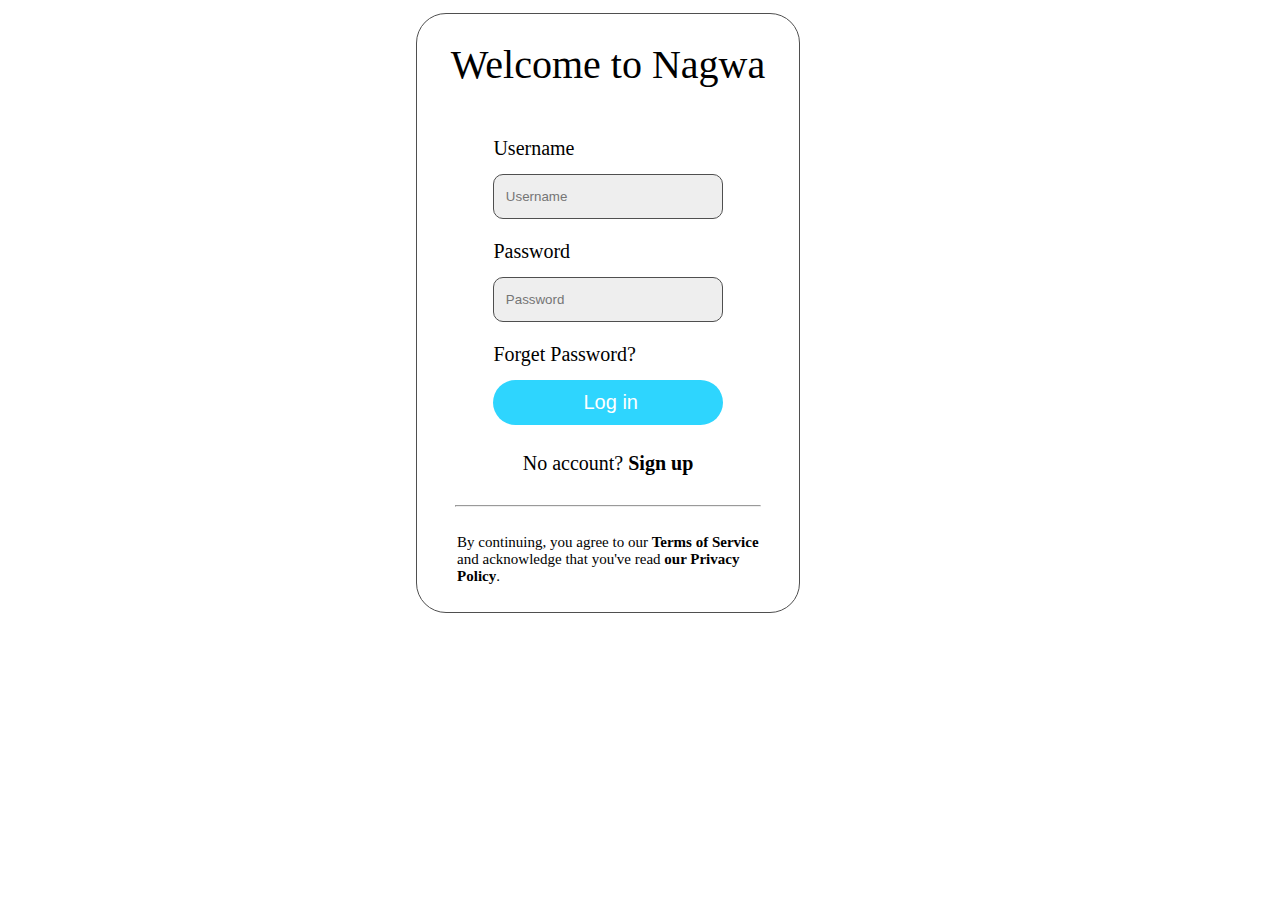
<file: log.html>
<!DOCTYPE html>
<html>
  <head>
    <meta charset="UTF-8" />
    <link rel="stylesheet" href="style.css" />
  </head>
  <body>
    <div class="log_win-mostafa">
      <p class="welcome_log-mostafa" style="font-size: 40px">
        Welcome to Nagwa
      </p>
      <form action="index.html" class="form_log-mostafa">
        <label>Username</label>
        <input
          type="text"
          placeholder="Username"
          class="user_log-mostafa"
          required
          style="background-color: #eee"
        />
        <label>Password</label>
        <input
          type="password"
          placeholder="Password"
          class="pass_log-mostafa"
          required
          style="background-color: #eee"
        />
        <label>Forget Password?</label>
        <input type="submit" value="Log in" class="submit_log-mostafa" />
      </form>
      <div>
        No account?
        <span
          onclick="window.open('sign.html')"
          class="span_no_account_log-mostafa"
          >Sign up</span
        >
      </div>
      <hr class="hr_log-mostafa" />
      <div class="knowledge_log-mostafa">
        <p class="agree_terms_log-mostafa">
          By continuing, you agree to our <span>Terms of Service</span> and
          acknowledge that you've read <span>our Privacy Policy</span>.
        </p>
      </div>
    </div>
  </body>
</html>
</file>
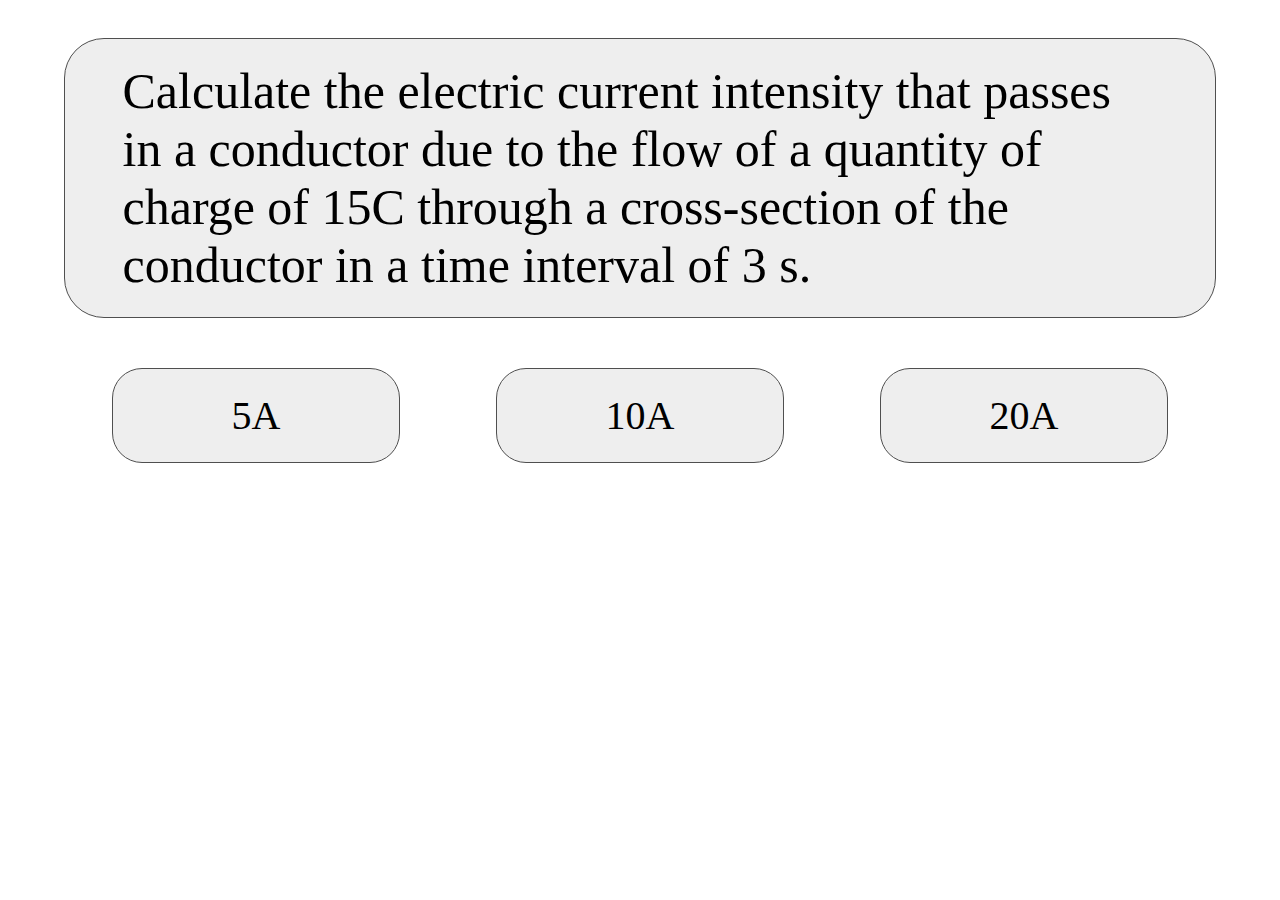
<file: quiz.html>
<!DOCTYPE html>
<html>
  <head>
    <meta charset="UTF-8" />
    <link rel="stylesheet" href="style.css" />
  </head>
  <body>
    <div id="quest_1-mostafa">
      <div id="q_1-mostafa">
        <p>
          Calculate the electric current intensity that passes in a conductor
          due to the flow of a quantity of charge of 15C through a cross-section
          of the conductor in a time interval of 3 s.
        </p>
      </div>
      <div id="ch_1_quiz-mostafa">
        <div id="s_1_1-mostafa">5A</div>
        <div id="s_1_2-mostafa">10A</div>
        <div id="s_1_3-mostafa">20A</div>
      </div>
    </div>

    <div id="quest_2-mostafa">
      <div id="q_2-mostafa">
        <p>
          A solenoid of 800 turns carries a current of 0.7 A. Find the magnetic
          flux density at the mid-point of its longitudinal axis (its center) if
          its length is 20 cm.
        </p>
      </div>
      <div id="ch_2_quiz-mostafa">
        <div id="s_2_1-mostafa">3.35 x 10<sup>3</sup> tesla</div>
        <div id="s_2_2-mostafa">3.53 x 10<sup>-3</sup> tesla</div>
        <div id="s_2_3-mostafa">3.52 x 10<sup>-3</sup> tesla</div>
      </div>
    </div>

    <div id="quest_3-mostafa">
      <div id="q_3-mostafa">
        <p>
          Two inductors have lengths 125 cm, 100 cm, number of turns 5 turns and
          8 turns and the radii of their faces are 4cm,2 cm
          respectively.Calculate the ratio between their self induction
          coefficients (L<sub>1</sub>/L<sub>2</sub>).
        </p>
      </div>
      <div id="ch_3_quiz-mostafa">
        <div id="s_3_1-mostafa">3/4</div>
        <div id="s_3_2-mostafa">4/3</div>
        <div id="s_3_3-mostafa">5/4</div>
      </div>
    </div>

    <div id="quest_4-mostafa">
      <div id="q_4-mostafa">
        <p>
          the inductance of a coil of negligible ohmic resistance is 700 mH. It
          is connected to AC source of emf 200 V and frequency 50 Hz. Calculate
          the current intensity passing in the coil.
        </p>
      </div>
      <div id="ch_4_quiz-mostafa">
        <div id="s_4_1-mostafa">0.85A</div>
        <div id="s_4_2-mostafa">0.91A</div>
        <div id="s_4_3-mostafa">0.73A</div>
      </div>
    </div>

    <div id="quest_5-mostafa">
      <div id="q_5-mostafa">
        <p>
          A cathode ray tube works on a potential difference of 10 KV, calculate
          the maximum speed of the emitted electrons from the cathode when
          reaching the anode.
        </p>
      </div>
      <div id="ch_5_quiz-mostafa">
        <div id="s_5_1-mostafa">5.93 x 10<sup>7</sup>m/s</div>
        <div id="s_5_2-mostafa">6 x 10<sup>7</sup>m/s</div>
        <div id="s_5_3-mostafa">7.35 x 10<sup>7</sup>m/s</div>
      </div>
    </div>

    <div id="quest_6-mostafa">
      <div id="q_6-mostafa">
        <p>
          The energy of the first level in hydrogen atom is -13.6 eV. Calculate
          the maximum energy of the emitted photons when the excited electron
          returns back to the first level.
        </p>
      </div>
      <div id="ch_6_quiz-mostafa">
        <div id="s_6_1-mostafa">20.54 x 10<sup>-19</sup>J</div>
        <div id="s_6_2-mostafa">21.76 x 10<sup>-19</sup>J</div>
        <div id="s_6_3-mostafa">25.69 x 10<sup>-19</sup>J</div>
      </div>
    </div>

    <div id="quest_7-mostafa">
      <div id="q_7-mostafa">
        <p>Which of the following it's diameter increases during spreading?</p>
      </div>
      <div id="ch_7_quiz-mostafa">
        <div id="s_7_1-mostafa">Ordinary Light</div>
        <div id="s_7_2-mostafa">Laser</div>
        <div id="s_7_3-mostafa">None of these</div>
      </div>
    </div>

    <div id="quest_8-mostafa">
      <div id="q_8-mostafa" style="font-size: 30px">
        <p>
          Calculate the value of the collector current (I<sub>c</sub>) in the
          circuit of a transistor that works as a switch if the transistor
          switch is on, the source voltage is 1.5 V, the potential difference
          between the collector and the emitter is 0.5 V and the value of the
          connected resistance to the collector is 500 Ohm.
        </p>
      </div>
      <div id="ch_8_quiz-mostafa">
        <div id="s_8_1-mostafa">0.2A</div>
        <div id="s_8_2-mostafa">0.02A</div>
        <div id="s_8_3-mostafa">0.002A</div>
      </div>
    </div>
    <div id="quest_9-mostafa"></div>
    <div id="next-mostafa"><p>Next</p></div>
    <script src="quiz_2.js"></script>
  </body>
</html>
</file>
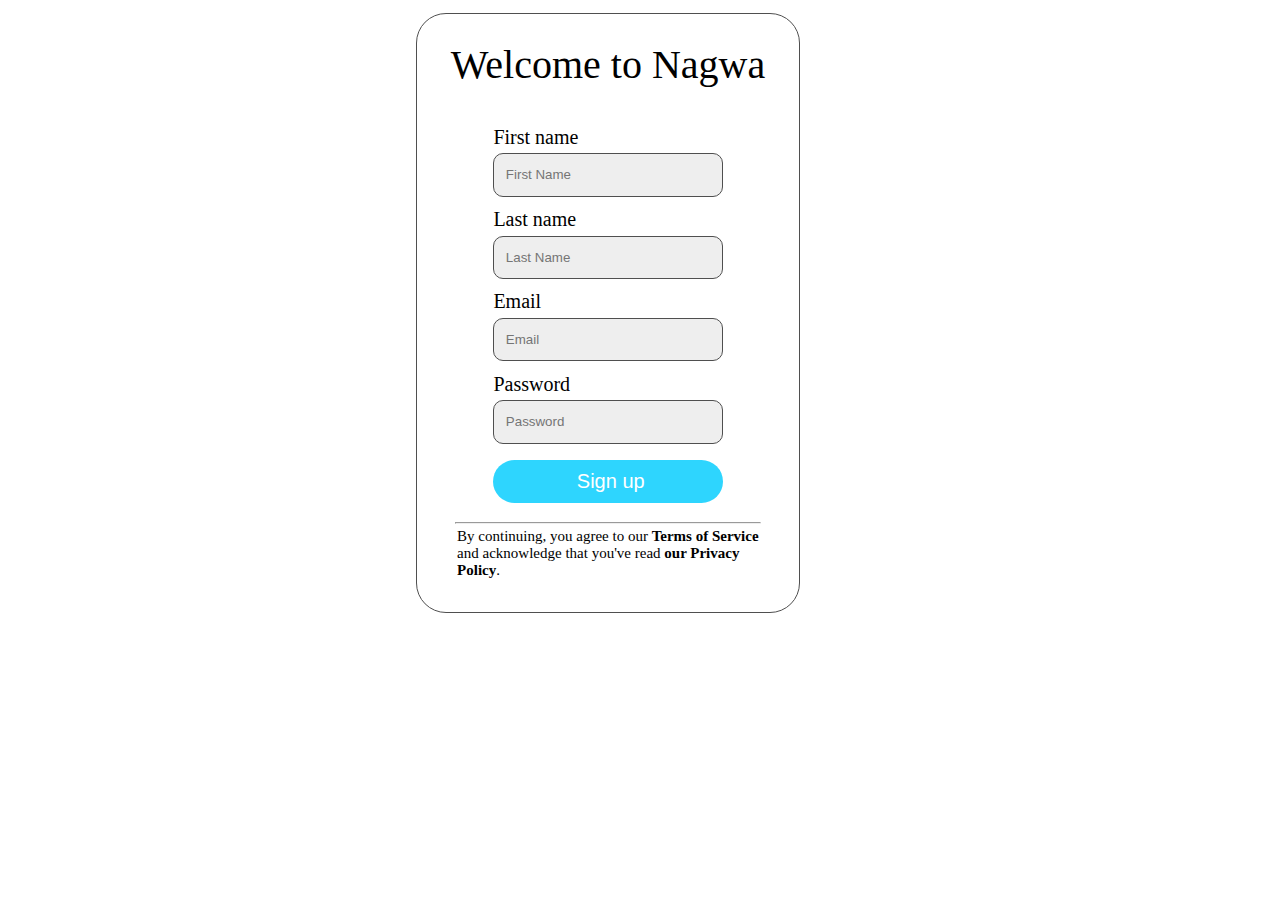
<file: sign.html>
<!DOCTYPE html>
<html>
  <head>
    <meta charset="UTF-8" />
    <link rel="stylesheet" href="style.css" />
  </head>
  <body>
    <div class="sig_win-mostafa">
      <p class="welcome_sig-mostafa" style="font-size: 40px">
        Welcome to Nagwa
      </p>
      <form action="index.html" class="form_sig-mostafa">
        <label>First name</label>
        <input
          type="text"
          placeholder="First Name"
          class="user_first_sig-mostafa"
          required
          style="background-color: #eee"
          id="name"
          oninput="validpasswords()"
        />
        <label>Last name</label>
        <input
          type="text"
          placeholder="Last Name"
          class="user_last_sig-mostafa"
          required
          id="last" 
          oninput="validpasswords()"
        />
        <label>Email</label>
        <input
          type="email"
          class="em_sig-mostafa"
          placeholder="Email"
          required
        />
        <label>Password</label>
        <input
          type="password"
          placeholder="Password"
          class="pass_sig-mostafa"
          required
        />
        <input type="submit" value="Sign up" class="submit_sig-mostafa"/>
      </form>
      <hr class="hr_sig-mostafa" />
      <div class="knowledge_sig-mostafa">
        <p class="agree_terms_sig-mostafa">
          By continuing, you agree to our <span>Terms of Service</span> and
          acknowledge that you've read <span>our Privacy Policy</span>.
        </p>
      </div>
    </div>
    <script src="main_2.js"></script>
  </body>
</html>
</file>
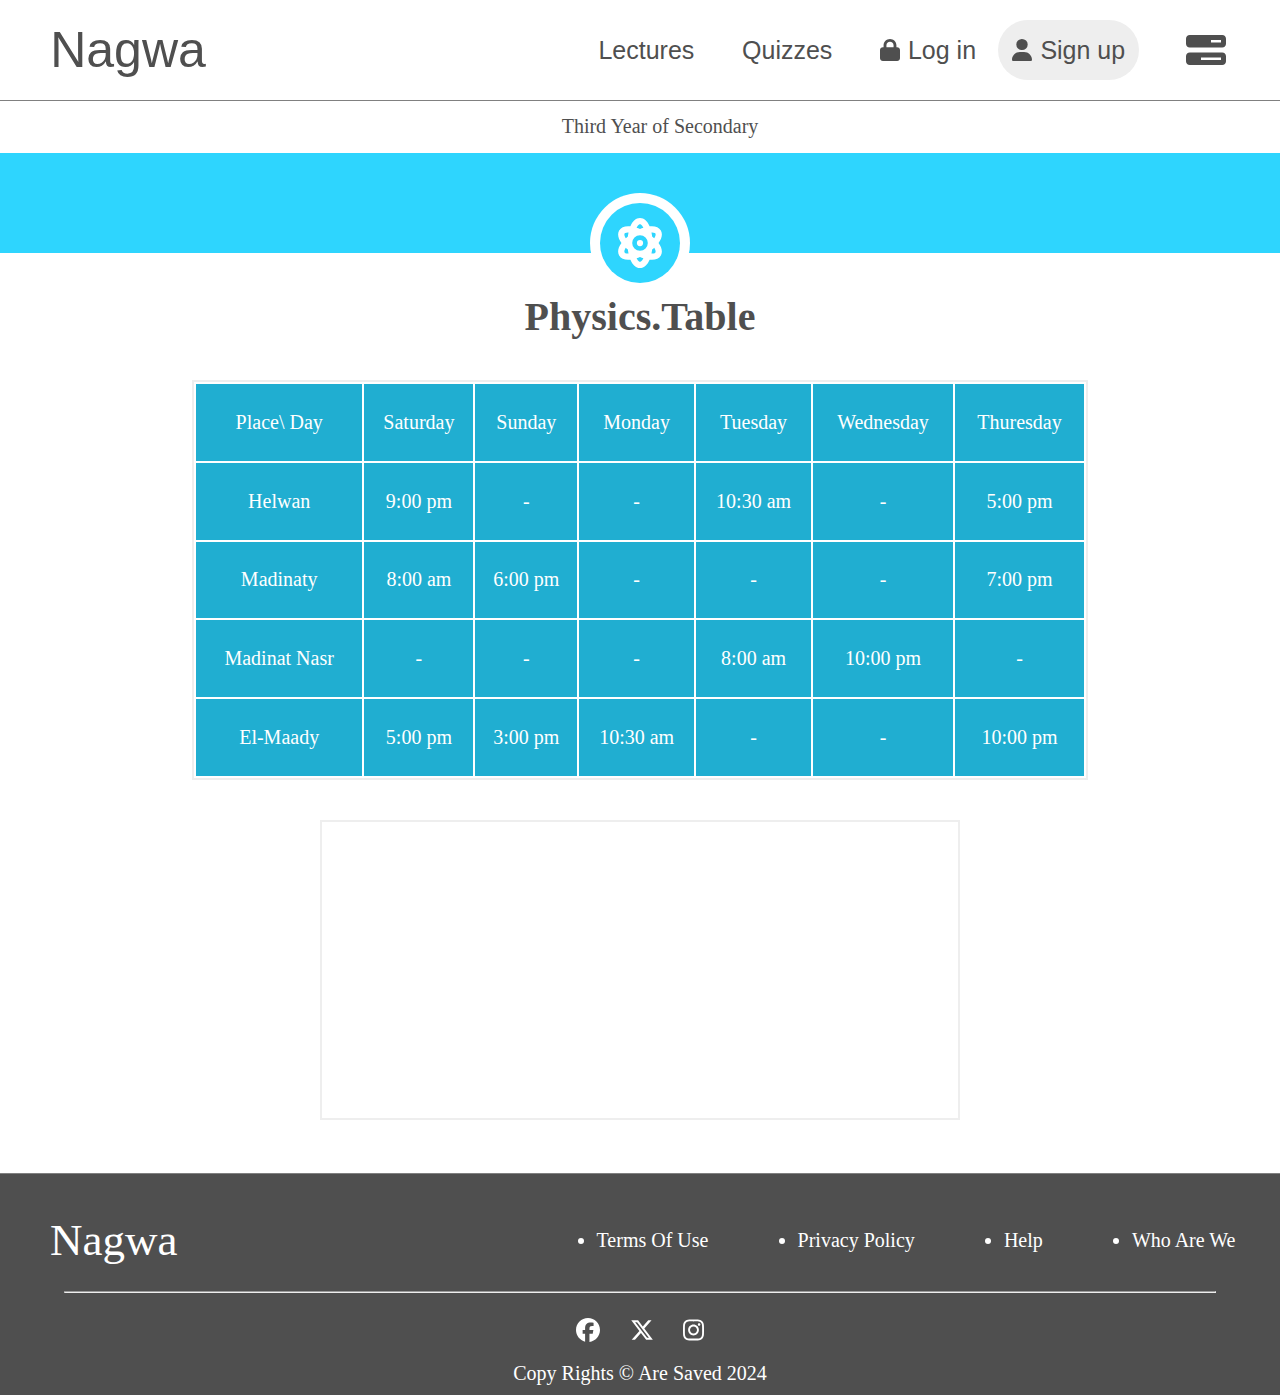
<file: table.html>
<!DOCTYPE html>
<html>
  <head>
    <meta charset="UTF-8" />
    <link rel="stylesheet" href="style.css" />
  </head>
  <body>
    <header class="header-mostafa">
      <div class="nag-mostafa"><p>Nagwa</p></div>
      <div class="all-mostafa">
        <div
          class="lec-mostafa"
          onclick="window.open('PHYSICS_3sec_E.pdf')"
        >
          Lectures
        </div>
        <div class="qui-mostafa" onclick="window.open('quiz.html')">
          Quizzes
        </div>
        <div class="log-mostafa" onclick="window.open('log.html')">
          <img src="lock-solid (1).svg" width="20px" />Log in
        </div>
        <div class="sig-mostafa" onclick="window.open('sign.html')">
          <img src="user-solid (1).svg" width="20px" />Sign up
        </div>
        <div id="setting-mostafa">
          <img
            src="bars-progress-solid.svg"
            width="40px"
            id="setting_image-mostafa"
          />
        </div>
      </div>
    </header>

    <div id="aside_div_main-mostafa">
      <div id="nested_aside_div_main-mostafa">
        <div>Home</div>
        <div onclick="window.open('PHYSICS_3sec_E.pdf')">Lectures</div>
        <div onclick="window.open('table.html')">Table</div>
        <div onclick="window.open('quiz.html')">Quizzes</div>
        <div id="profile-mostafa" onclick="window.open('profile.html')">
          Profile
        </div>
      </div>
    </div>

    <div class="xyz-mostafa"></div>
    <div class="year-mostafa">Third Year of Secondary</div>
    <div class="bar-mostafa">
      <div class="sheet-mostafa"></div>
      <div class="b_circle-mostafa">
        <div class="s_circle-mostafa">
          <img src="atom-solid.svg" width="50px" class="atom-mostafa" />
        </div>
      </div>
    </div>
    <p class="phy-mostafa">Physics.Table</p>
    <table class="table-mostafa">
      <tr>
        <td><p>Place\ Day</p></td>
        <td><p>Saturday</p></td>
        <td><p>Sunday</p></td>
        <td><p>Monday</p></td>
        <td><p>Tuesday</p></td>
        <td><p>Wednesday</p></td>
        <td><p>Thuresday</p></td>
      </tr>
      <tr>
        <td><p>Helwan</p></td>
        <td><p>9:00 pm</p></td>
        <td><p>-</p></td>
        <td><p>-</p></td>
        <td><p>10:30 am</p></td>
        <td><p>-</p></td>
        <td><p>5:00 pm</p></td>
      </tr>
      <tr>
        <td><p>Madinaty</p></td>
        <td><p>8:00 am</p></td>
        <td><p>6:00 pm</p></td>
        <td><p>-</p></td>
        <td><p>-</p></td>
        <td><p>-</p></td>
        <td><p>7:00 pm</p></td>
      </tr>
      <tr>
        <td><p>Madinat Nasr</p></td>
        <td><p>-</p></td>
        <td><p>-</p></td>
        <td><p>-</p></td>
        <td><p>8:00 am</p></td>
        <td><p>10:00 pm</p></td>
        <td><p>-</p></td>
      </tr>
      <tr>
        <td><p>El-Maady</p></td>
        <td><p>5:00 pm</p></td>
        <td><p>3:00 pm</p></td>
        <td><p>10:30 am</p></td>
        <td><p>-</p></td>
        <td><p>-</p></td>
        <td><p>10:00 pm</p></td>
      </tr>
    </table>
    <iframe
      src="https://nawaracademy.com/"
      frameborder="0"
      class="iframe-mostafa"
    ></iframe>
    <footer class="footer-mostafa">
      <div class="fff-mostafa">
        <div class="nag2-mostafa">nagwa</div>
        <div>
          <ul class="ul-mostafa">
            <li>terms of use</li>
            <li>privacy policy</li>
            <li>help</li>
            <li>who are we</li>
          </ul>
        </div>
      </div>
      <hr class="hr_main-mostafa" />
      <div class="social-mostafa">
        <div class="fxi-mostafa">
          <img src="facebook (1).svg" alt="" />
          <img src="x-twitter (1).svg" alt="" />
          <img src="instagram (1).svg" alt="" />
        </div>
      </div>
      <div class="copy-mostafa">copy rights &copy; are saved 2024</div>
    </footer>
    <script src="main_2.js"></script>
  </body>
</html>
</file>
<file: style.css>
/* -----------------------------------------------------------------------------------------------------------
                                                    Main
----------------------------------------------------------------------------------------------------------- */
*{
    box-sizing: border-box;
    margin: 0;
    scroll-behavior: smooth;
}

#search-mostafa{
    width: 100%;
    border: 1px solid #eee;
    border-radius: 30px;
    padding-left: 10%;
    height: 40px;
}

form{
    width: 100%;
}

.header-mostafa{
    width: 100%;
    display: grid;
    grid-template-columns: 20% 55%;
    align-items: center;
    justify-content: space-between;
    height: 100px;
    font-family:Arial, Helvetica, sans-serif;
    color: rgb(79, 79, 79);
    position: fixed;
    top: 0;
    z-index: 10;
    background-color: white;
}

.xyz-mostafa{
    height: 100px;
    box-shadow: 0px 1px 0px grey;
}

.nag-mostafa{
    font-size:50px ;
    display: flex;
    justify-content: center;
    height: 100px;
    align-items: center;
}

.all-mostafa{
    display: flex;
    font-size: 25px;
    justify-content: space-evenly;
    align-items: center;
    height: 100px;
    margin-right: 0%;
}

.sig-mostafa{
    background-color: #eee;
    border:0px transparent solid;
    border-radius: 60px;
}

.all-mostafa div{
    height: 60px;
    display: flex;
    align-items: center;
    justify-content: center;
    width: 150px;
}

.all-mostafa img{
    margin-right: 8px;
}

.lec-mostafa:hover,.qui-mostafa:hover,.log-mostafa:hover{
    border:0px transparent solid;
    border-radius: 60px;
    background-color: #eee;
    cursor: pointer;
}

.sig-mostafa:hover{
    border:0px transparent solid;
    border-radius: 60px;
    background-color: rgb(227, 227, 227);
    cursor: pointer;
}

.header-mostafa p:hover{
    cursor: pointer;
}

#aside_div_main-mostafa{
    width: 0%;
    display: flex;
    flex-direction: column;
    background-color: #fff9f9;
    font-size: 25px;
    color: rgb(79, 79, 79);
    height: 710px;
    margin-left:60% ;
    transition-duration: 1s;
    transition-delay: 0.001s;
    position: absolute;
    right: 0px;
    top: 100px;
    justify-content: space-around;
    z-index: 10;
    position: fixed;
}



#nested_aside_div_main-mostafa{
    display: none;
    flex-direction: column;
    height: 600px;
    justify-content: space-around;
    align-items: center;
    transition-duration: 1s;
    width: 70%;
    margin-left: 15%;
    transition-delay: 1s;
}

.icons-mostafa{
    width: 100%;
    display: flex;
    justify-content: center;
    height: 40px;
    align-items: center;
    border: solid black 0px;
    border-radius: 15px;
}

.result-mostafa{
    border-radius: 0px;
    background-color: rgb(227, 227, 227);
    display: none;
    margin-left: 10%;
    align-items: center;
    justify-content: center;
    width: 80%;
    height: 40px;
    border: none;
    border-radius: 15px;
    color: rgb(79, 79, 79);
}

.icons-mostafa:hover{
    cursor: pointer;
    background-color: rgb(227, 227, 227);
}

#setting-mostafa img:hover{
    cursor: pointer;
}

.year-mostafa{
    font-size: 20px;
    margin-left: 40px;
    margin-top: 15px;
    margin-bottom: 15px;
    display: flex;
    justify-content: center;
    color: rgb(79, 79, 79);
}

.bar-mostafa{
    height: 140px;
    width: 100%;
    display: flex;
    flex-direction: column;
    align-items: center;
    position: relative;
}

.sheet-mostafa{
    height: 100px;
    width: 100%;
    background-color: rgb(46, 213, 254);
    position: relative;
}

.b_circle-mostafa{
    width: 100px;
    height: 100px;
    background-color: white;
    border:0px transparent solid;
    display: flex;
    justify-content: center;
    align-items: center;
    bottom: 0;
    border-radius: 50px;
    display: flex;
    position: absolute;
}

.s_circle-mostafa{
    width: 80px;
    height: 80px;
    background-color: rgb(46, 213, 254);
    border:0px transparent solid;
    display: flex;
    justify-content: center;
    bottom: 0;
    border-radius: 40px;
}

.phy-mostafa{
    font-size: 40px;
    font-weight: bold;
    color: rgb(79, 79, 79);
    display: flex;
    justify-content: center;
    margin-bottom: 40px;
}

.bio-mostafa{
    width: 70%;
    height: 300px;
    margin-left: 15%;
    display: flex;
    align-items: center;
    background-color: white;
    border:1px solid rgb(79, 79, 79);
    border-radius: 30px;
    margin-bottom: 30px;
    flex-direction: column;
}

.image-mostafa{
    margin-top: 10px;
    width: 98%;
    height: 35%;
    background-color: rgb(227, 227, 227);
    border:1px solid rgb(79, 79, 79);
    border-radius: 20px;
    color: rgb(79, 79, 79);
    display: flex;
    align-items: center;
}

.image-mostafa img{
    border-radius: 40px;
    margin-left:0.5% ;
}

.mr-mostafa{
    font-size: 30px;
    margin-left: 4%;
}

.paragraph-mostafa{
    margin: 3% 2% 4% 2%;
    font-size: 25px;
}

.book-mostafa{
    margin-bottom: 60px;
    margin-left: 42.5%;
    font-size:25px ;
    width: 15%;
    height: 50px;
    background-color:rgb(32, 174, 209);
    color: white;
    display: flex;
    align-items: center;
    border: transparent solid 1px;
    border-radius:10px;
    justify-content: center;
}

.book-mostafa:hover{
    background-color: rgb(39, 187, 224);
    cursor: pointer;
}

.nawar-mostafa{
    height: 600px;
    display: flex;
    align-items: center;
    justify-content: space-between;
    background-color:rgb(184, 237, 250) ;
}

.chapter-mostafa{
    font-size: 60px;
    font-weight: bold;
    color: rgb(79, 79, 79);
    display: flex;
    justify-content: center;
    margin:40px 0px;
}

.vid-mostafa{
    width: 60%;
    display: flex;
    justify-content: center;
    flex-direction: column;
    align-items: center;
}

.nawar_trailer-mostafa{
    width: 70%;
    border: rgb(79, 79, 79) solid 5px;
    border-radius: 20px;
    margin-bottom: 40px;
    background-color: black;
}

.academy-mostafa{
    height: 50px;
    align-content: center;
    display: flex;
    justify-content: center;
    align-items: center;
    border: 1px solid transparent;
    border-radius: 10px;
    background-color: rgb(43, 203, 43);
    color: white;
    font-size: 25px;
    width: 30%;
}

.academy-mostafa:hover{
    cursor: pointer;
    background-color:rgb(58, 210, 58) ;
}

.ch_1-mostafa,.ch_2-mostafa{
    height: 600px;
    margin-bottom: 80px;
    display: flex;
    justify-content: space-between;
}

.ch_1-mostafa{
    background-color: rgb(51, 243, 189);
}

.ch_2-mostafa{
    background-color: rgb(50 130 177);
}

.lecture_1-mostafa{
    display: flex;
    flex-direction: column;
    margin: 5%;
    justify-content: space-between;
}

.adr_1-mostafa{
    font-size: 80px;
    color: white;
    display: flex;
    justify-content: center;
    align-items: center;
    align-content: center;
}

.choice_1-mostafa{
    font-size: 25px;
    display: flex;
    align-items: center;
    justify-content: space-around;
}

.l_1-mostafa,.q_1-mostafa{
    width: 30%;
    height: 50px;
    display: flex;
    align-items: center;
    justify-content: center;
    border: 1px solid transparent;
    border-radius:10px ;
    color: white;
}

.l_1-mostafa{
    background-color: rgb(32, 174, 209);
}

.l_1-mostafa:hover{
    background-color: rgb(39, 187, 224);
    cursor: pointer;
}

.q_1-mostafa{
    background-color:rgb(43, 203, 43) ;
}

.q_1-mostafa:hover{
    cursor: pointer;
    background-color:rgb(58, 210, 58) ;
}

.footer-mostafa{
    font-size: 20px;
    text-transform: capitalize;
    box-shadow: 0px -1px 0px grey;
    padding-top: 10px;
    background-color: rgb(79, 79, 79);
    color: white;
}

.social-mostafa{
    display: flex;
    align-items: center;
    justify-content: space-evenly;
    margin-bottom: 20px;
}

.fff-mostafa{
    display: grid;
    grid-template-columns: 40% 60%;
    align-items: center;
    padding-top: 30px;
    margin-bottom: 25px;
}

.ul-mostafa{
    display: flex;
    justify-content: space-around;
    align-items: center;
}

.hr_main-mostafa{
    width: 90%;
    margin-left: 5%;
    margin-bottom: 25px;
}

.fxi-mostafa{
    display: flex;
    justify-content: space-between;
    width: 10%;
}

.nag2-mostafa {
    font-size: 45px;
    align-content: center;
    text-transform: capitalize;
    padding-left: 50px;
}

.copy-mostafa{
    display: flex;
    align-items: center;
    justify-content: center;
    padding-bottom: 10px;
}




/* ----------------------------------------------------------------------------------------------------------- 
                                                Table
----------------------------------------------------------------------------------------------------------- */



.table-mostafa{
    width: 70%;
    margin:0 0 40px 15%;
    height: 400px;
    border: solid #eee 2px;
    color: white;
}

.table-mostafa p{
    align-items:center ;
    align-content: center;
    justify-content: center;
    display: flex;
    font-size: 20px;
}

.table-mostafa td{
    background-color: rgb(32, 174, 209);
}

.iframe-mostafa{
    width: 50%;
    height: 300px;
    margin:0 25% 50px;
    border: 2px solid #eee;
}




/* ------------------------------------------------------------------------------------------------------ 
                                                Log in
------------------------------------------------------------------------------------------------------ */



.log_win-mostafa{
    background-color: white;
    display: flex;
    flex-direction: column;
    align-items: center;
    justify-content: space-between;
    /* justify-content: center; */
    height: 600px;
    font-size: 20px;
    width: 30%;
    margin:1% 32.5%;
    border: 1px solid rgb(79, 79, 79);
    border-radius: 30px;
}

.welcome_log-mostafa{
    width: fit-content;
    margin: 7% 0 10%;
}

.form_log-mostafa{
    display: flex;
    align-items:flex-start ;
    flex-direction: column;
    justify-content: space-between;
    width: 60%;
    height: 50%;
    margin-bottom: 1%;
}

.form_log-mostafa input{
    width: 100%;
    height: 15%;
    margin: 2% 0 5%;
    padding-left: 5%;
}

.form_log-mostafa input:focus{
    outline: none;
    border:2px rgb(79, 79, 79) solid ;
}

.submit_log-mostafa{
    margin-top: 10%;
    border: 1px solid transparent;
    border-radius: 30px;
    font-size: 20px;
    background-color: rgb(46, 213, 254);
    color: white;
}

.user_log-mostafa,.pass_log-mostafa{
    border: 1px solid rgb(79, 79, 79);
    border-radius: 10px;
}

.submit_log-mostafa:hover{
    cursor: pointer;
    background-color: rgb(184, 237, 250);
}

.span_no_account_log-mostafa{
    font-weight: bold;
}

.span_no_account_log-mostafa:hover{
    cursor: pointer;
}

.hr_log-mostafa{
    width: 80%;
    margin-top: 5%;
}

.knowledge_log-mostafa{
    margin: 4% 0 7%;
    width: 85%;
    font-size: 15px;
    display: flex;
    justify-content: center;
    align-items: center;
    align-content: center;
    padding-left: 3%;
}

.agree_terms_log-mostafa span{
    font-weight: bold;
}

.agree_terms_log-mostafa span:hover{
    cursor: pointer;
}




/* ---------------------------------------------------------------------------------------------------------------
                                                Sign up
--------------------------------------------------------------------------------------------------------------- */



.sig_win-mostafa{
    background-color: white;
    display: flex;
    flex-direction: column;
    align-items: center;
    /* justify-content: space-between; */
    /* justify-content: center; */
    height: 600px;
    font-size: 20px;
    width: 30%;
    margin:1% 32.5%;
    border: 1px solid rgb(79, 79, 79);
    border-radius: 30px;
}


.welcome_sig-mostafa{
    width: fit-content;
    margin: 7% 0 10%;
}

.form_sig-mostafa{
    display: flex;
    align-items:flex-start ;
    flex-direction: column;
    justify-content: space-between;
    width: 60%;
    height: 65%;
    margin-bottom: 1%;
}

.form_sig-mostafa input{
    
    height: 15%;
    margin: 2% 0 5%;
    padding-left: 5%;
    width: 100%;
}

.form_sig-mostafa input:focus{
    outline: none;
    border:2px rgb(79, 79, 79) solid ;
}

.submit_sig-mostafa{
    margin-top: 10%;
    border: 1px solid transparent;
    border-radius: 30px;
    font-size: 20px;
    background-color: rgb(46, 213, 254);
    color: white;
}

.submit_sig-mostafa:hover{
    cursor: pointer;
    background-color: rgb(184, 237, 250);
}

.user_first_sig-mostafa,.user_last_sig-mostafa,.em_sig-mostafa,.pass_sig-mostafa{
    border: 1px solid rgb(79, 79, 79);
    border-radius: 10px;
    background-color: #eee;
}

.hr_sig-mostafa{
    width: 80%;
    margin-top: 1%;
}

.knowledge_sig-mostafa{
    margin: 1% 0 1%;
    width: 85%;
    font-size: 15px;
    display: flex;
    justify-content: center;
    align-items: center;
    align-content: center;
    padding-left: 3%;
}

.agree_terms_sig-mostafa span{
    font-weight: bold;
}

.agree_terms_sig-mostafa span:hover{
    cursor: pointer;
}




/* --------------------------------------------------------------------------------------------------------
                                                Quiz
----------------------------------------------------------------------------------------------------------- */




#q_1-mostafa,#q_2-mostafa,#q_3-mostafa,#q_4-mostafa,#q_5-mostafa,#q_6-mostafa,#q_7-mostafa,#q_8-mostafa{
    width: 90%;
    background-color: #eee;
    margin:3% 5%;
    font-size: 50px;
    display: flex;
    justify-content: center;
    align-items: center;
    margin-bottom: 50px;
    border: 1px rgb(79, 79, 79) solid;
    border-radius: 40px;
}
#q_1-mostafa p,#q_2-mostafa p,#q_3-mostafa p,#q_4-mostafa p,#q_5-mostafa p,#q_6-mostafa p,#q_7-mostafa p,#q_8-mostafa p{
    margin: 2% 5%;
}


#ch_1_quiz-mostafa,#ch_2_quiz-mostafa,#ch_3_quiz-mostafa,#ch_4_quiz-mostafa,#ch_5_quiz-mostafa,#ch_6_quiz-mostafa,#ch_7_quiz-mostafa,#ch_8_quiz-mostafa{
    width: 90%;
    margin:3% 5%;
    display: flex;
    justify-content: space-around;
}

#ch_1_quiz-mostafa div,#ch_2_quiz-mostafa div,#ch_3_quiz-mostafa div,#ch_4_quiz-mostafa div,#ch_5_quiz-mostafa div,#ch_6_quiz-mostafa div,#ch_7_quiz-mostafa div,#ch_8_quiz-mostafa div{
    width: 25%;
    padding: 2% 0;
    font-size: 40px;
    border: 1px rgb(79, 79, 79) solid;
    border-radius: 30px;
    display: flex;
    justify-content: center;
    background-color: #eee;
}

#ch_1_quiz-mostafa div:hover,#ch_2_quiz-mostafa div:hover,#ch_3_quiz-mostafa div:hover,#ch_4_quiz-mostafa div:hover,#ch_5_quiz-mostafa div:hover,#ch_6_quiz-mostafa div:hover,#ch_7_quiz-mostafa div:hover,#ch_8_quiz-mostafa div:hover{
    background-color:rgb(184, 237, 250) ;
    cursor: pointer;
}

#next-mostafa{
    width: 15%;
    margin-left: 42.5%;
    background-color: rgb(32, 174, 209);
    color: white;
    border: transparent solid 1px;
    border-radius: 20px;
    font-size:20px ;
    display: none;
    font-size: 30px;
    justify-content: center;
    align-items: center;
    height: 60px;
}

#next-mostafa:hover{
    cursor: pointer;
}

#quest_2-mostafa,#quest_3-mostafa,#quest_4-mostafa,#quest_5-mostafa,#quest_6-mostafa,#quest_7-mostafa,#quest_8-mostafa,#quest_9-mostafa{
    display:none;
    flex-direction: column;
    justify-content: center;
    align-items: center;
}




/* --------------------------------------------------------------------------------------------------------------
                                                    Profile
   -------------------------------------------------------------------------------------------------------------- */




   .profile_win-mostafa{
    background-color: white;
    display: flex;
    flex-direction: column;
    align-items: center;
    justify-content: space-around;
    height: 620px;
    font-size: 20px;
    width: 30%;
    margin:1% 32.5%;
    border: 1px solid rgb(79, 79, 79);
    border-radius: 30px;
}

.welcome_profile-mostafa{
    width: fit-content;
    margin: 7% 0 10%;
}

.form_profile-mostafa{
    display: flex;
    align-items:flex-start ;
    flex-direction: column;
    justify-content: space-between;
    width: 80%;
    height: 65%;
    margin-bottom: 8%;
}

.form_profile-mostafa input{
    width: 100%;
    height: 16%;
    margin: 2% 0 5%;
    padding-left: 5%;
    color: black;
    font-size: 20px;
    font-weight: bold;
}

.form_profile-mostafa input:focus{
    outline: none;
    border:2px rgb(79, 79, 79) solid ;
}

.user_profile-mostafa,.pass_profile-mostafa{
    border: 1px solid rgb(79, 79, 79);
    border-radius: 10px;
}

.audio-mostafa{
    margin-top: 3%;
    margin-bottom: 4%;
}
</file>
